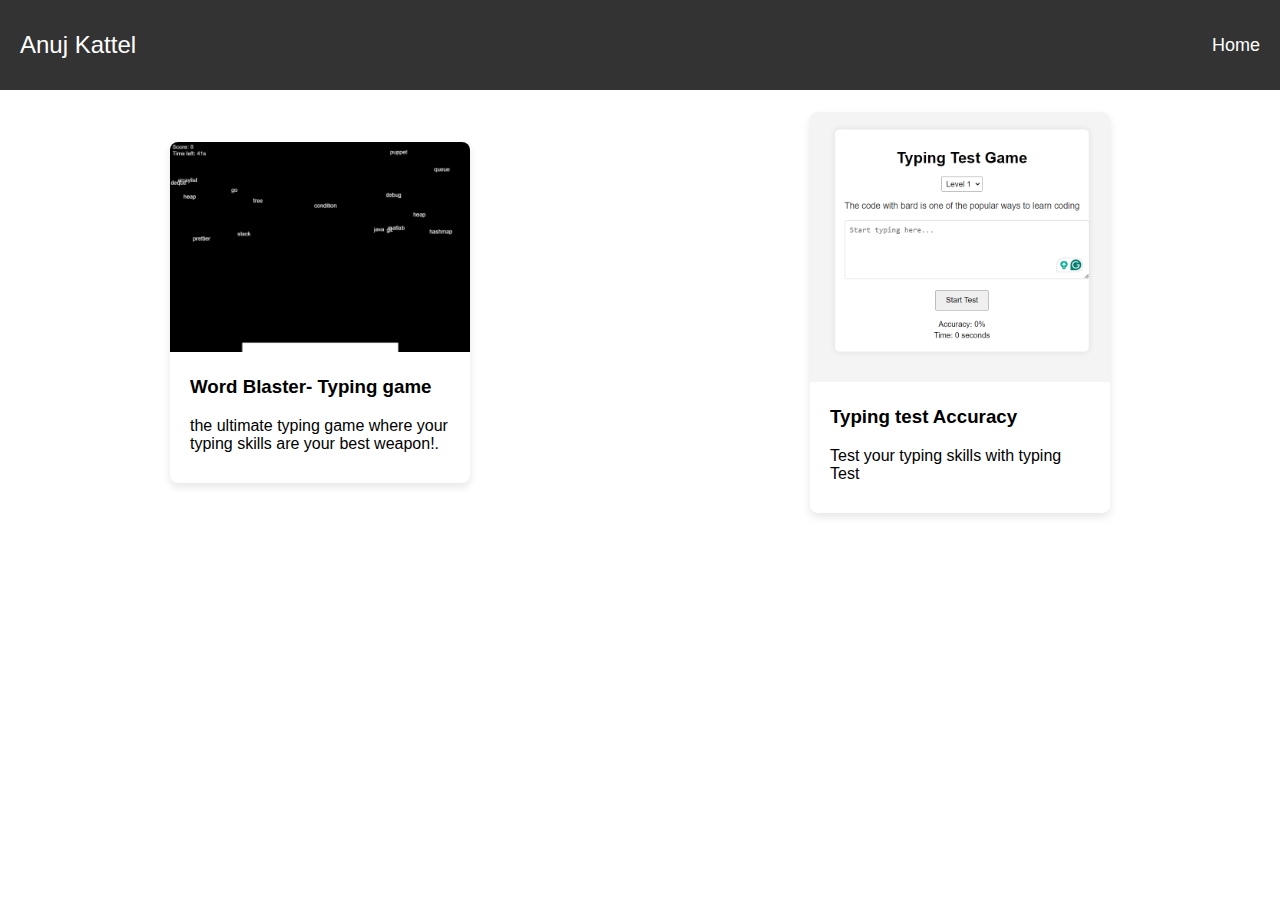
<file: index.html>
<!DOCTYPE html>
<html lang="en">

<head>
    <meta charset="UTF-8">
    <meta name="viewport" content="width=device-width, initial-scale=1.0">
    <title>Navbar with Slider</title>
    <link rel="stylesheet" href="./css/index.css">
</head>

<body>
    <nav class="navbar">
            <a href="/" class="brand">Anuj Kattel</a>
            <ul class="nav-links">
                <li><a href="/">Home</a></li>
            </ul>
    </nav>
    <div class="container">
        <a href="./wordblaster.html" target="_blank" class="card">
            <img src="./images/image.png" alt="Card 1">
            <div class="card-content">
                <h3>Word Blaster- Typing game</h3>
                <p>the ultimate typing game where your typing skills are your best weapon!.</p>
            </div>
        </a>
        <a href="./wordptyper.html" class="card" target="_blank">
            <img src="./images/image2.png" alt="Card 2">
            <div class="card-content">
                <h3>Typing test Accuracy</h3>
                <p>Test your typing skills with typing Test</p>
            </div>
        </a>
    </div>
</body>

</html>
</file>
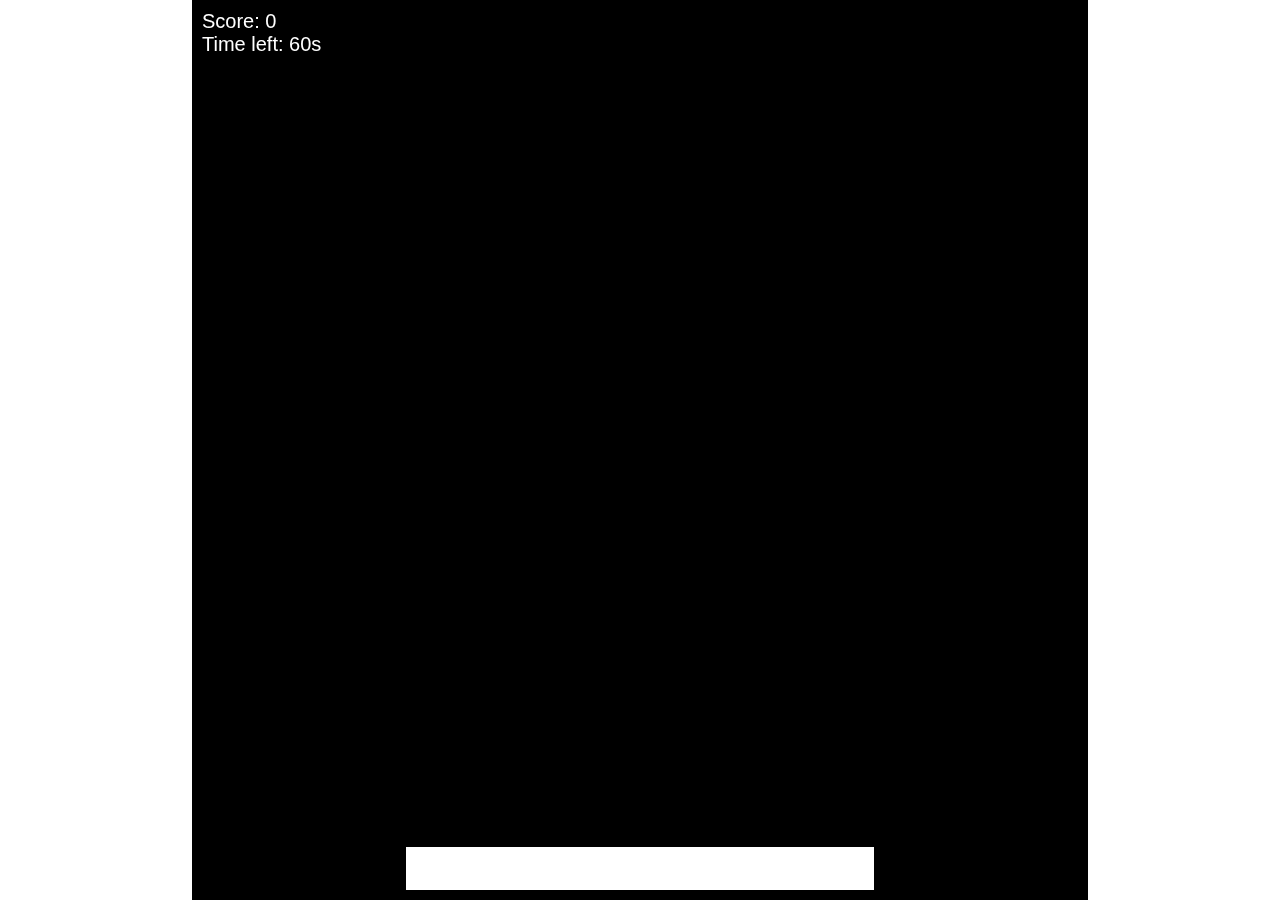
<file: wordblaster.html>
<!DOCTYPE html>
<html lang="en">
<head>
    <meta charset="UTF-8">
    <meta name="viewport" content="width=device-width, initial-scale=1.0">
    <link rel="stylesheet" href="./css/style.css">
    <meta name="description" content="Word Blaster - Typing Game. Improve your typing speed and accuracy while blasting words away in this fast-paced and fun typing shooter game.">
    <meta name="keywords" content="Word Blaster, Typing game, Typing practice, Typing skills, Typing speed, Typing accuracy, Typing challenge, Educational game, Typing shooter, Keyboard skills, Typing fun, Typing improvement, Word game, Typing test, Fast typing, Typing adventure, Typing lessons, Typing defense, Interactive typing, Typing competition">
    <title>Word Blaster - Typing Game</title>
    <script data-ad-client="ca-pub-5862072578804815" async src="https://pagead2.googlesyndication.com/pagead/js/adsbygoogle.js"></script>
</head>
<body>
    <div class="container">
        <div class="ad left-ad">
            <!-- Google AdSense Code for Left Ad -->
            <ins class="adsbygoogle"
                 style="display:block; width:100%; height:100%;"
                 data-ad-client="ca-pub-5862072578804815"
                 data-ad-slot="YOUR_AD_SLOT_ID"
                 data-ad-format="auto"
                 data-full-width-responsive="true"></ins>
            <script>
                (adsbygoogle = window.adsbygoogle || []).push({});
            </script>
        </div>
        <div class="game-area">
            <canvas id="gameCanvas"></canvas>
            <div class="hud">
                <div id="score">Score: 0</div>
                <div id="timer">Time left: 60s</div>
            </div>
            <input type="text" id="typingInput" autofocus>
            <div id="gameOverScreen">
                <div id="finalScore"></div>
                <button id="restartButton" onclick="restartGame()">Restart</button>
            </div>
        </div>
        <div class="ad right-ad">
            <!-- Google AdSense Code for Right Ad -->
            <ins class="adsbygoogle"
                 style="display:block; width:100%; height:100%;"
                 data-ad-client="ca-pub-5862072578804815"
                 data-ad-slot="YOUR_AD_SLOT_ID"
                 data-ad-format="auto"
                 data-full-width-responsive="true"></ins>
            <script>
                (adsbygoogle = window.adsbygoogle || []).push({});
            </script>
        </div>
    </div>
    <script src="./js/app.js"></script>
</body>
</html>
</file>
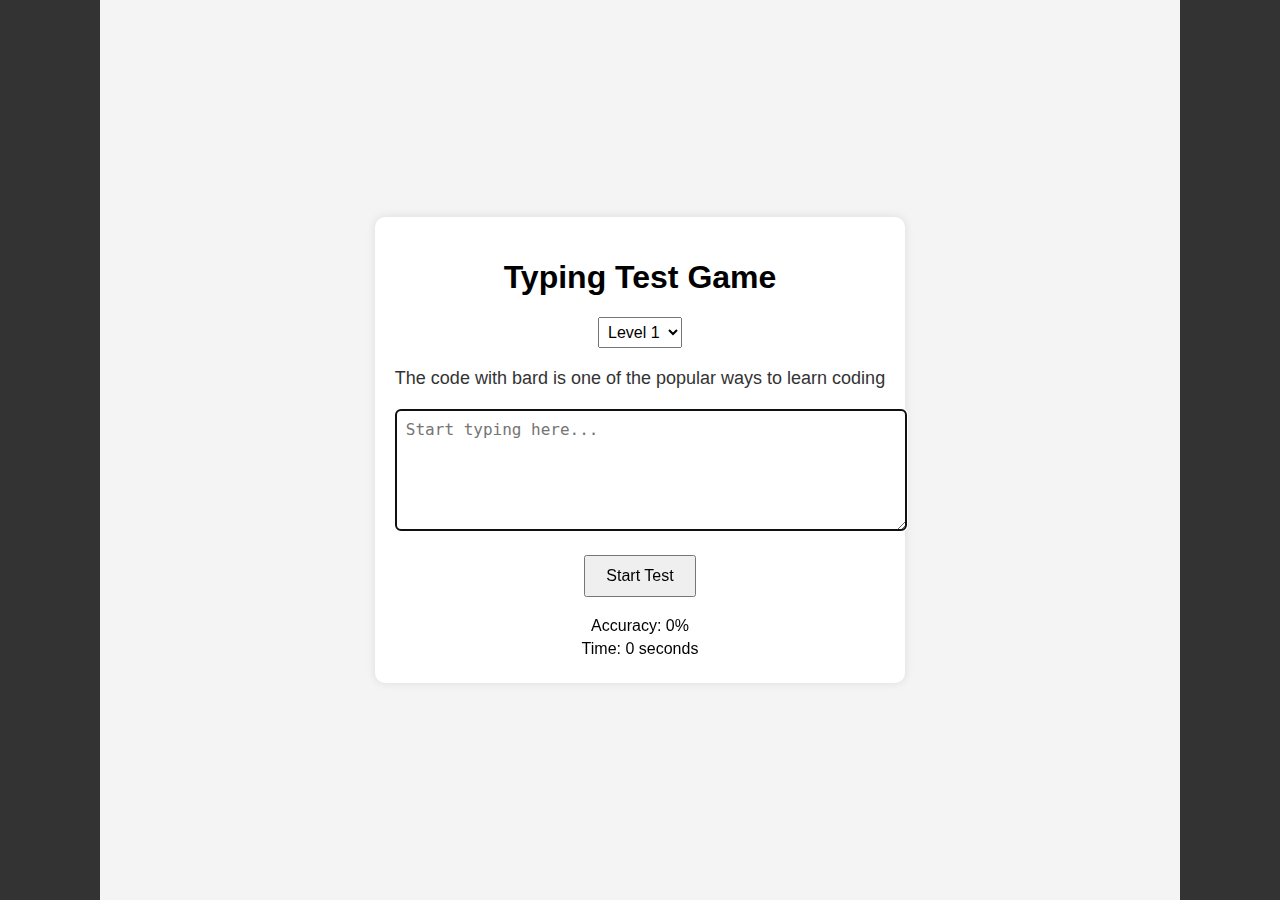
<file: wordptyper.html>
<!DOCTYPE html>
<html lang="en">
<head>
    <meta charset="UTF-8">
    <meta name="viewport" content="width=device-width, initial-scale=1.0">
    <title>Typing Test Game</title>
    <link rel="stylesheet" href="./css/word.css">
    <script data-ad-client="ca-pub-5862072578804815" async src="https://pagead2.googlesyndication.com/pagead/js/adsbygoogle.js"></script>
</head>
<body>
    <div class="container">
        <div class="ad ad-left">
            <ins class="adsbygoogle"
                 style="display:block; width:100%; height:100%;"
                 data-ad-client="ca-pub-5862072578804815"
                 data-ad-slot="YOUR_AD_SLOT_ID"
                 data-ad-format="auto"
                 data-full-width-responsive="true"></ins>
            <!-- Left ad code goes here -->
            <script data-ad-client="ca-pub-5862072578804815" async src="https://pagead2.googlesyndication.com/pagead/js/adsbygoogle.js"></script>
        </div>
        <div class="ad ad-right">
            <!-- Right ad code goes here -->
            <script data-ad-client="ca-pub-5862072578804815" async src="https://pagead2.googlesyndication.com/pagead/js/adsbygoogle.js"></script>
        </div>
        <h1>Typing Test Game</h1>
        <select id="levelSelector" class="level-selector">
            <option value="1">Level 1</option>
            <option value="2">Level 2</option>
            <option value="3">Level 3</option>
            <option value="4">Level 4</option>
        </select>
        <div id="textToType" class="text-to-type"></div>
        <textarea id="typedText" class="typed-text" placeholder="Start typing here..." autofocus></textarea>
        <button id="startButton" class="start-button">Start Test</button>
        <div id="results" class="results">
            <p>Accuracy: <span id="accuracy">0</span>%</p>
            <p>Time: <span id="timeTaken">0</span> seconds</p>
        </div>
    </div>
    <script src="./js/word.js"></script>
</body>
</html>
</file>
<file: css/index.css>
body {
    font-family: Arial, sans-serif;
    margin: 0;
    padding: 0;
    box-sizing: border-box;
}

.navbar {
    background-color: #333;
    color: white;
    padding: 10px 0;
    height: 10vh;
    display: flex;
    justify-content: space-between;
    align-items: center;
    padding: 0 20px;
}

.navbar .brand {
    font-size: 24px;
    text-decoration: none;
    color: white;
}

.navbar .nav-links {
    list-style: none;
    display: flex;
    margin: 0;
    padding: 0;
}

.navbar .nav-links li {
    margin-left: 20px;
}

.navbar .nav-links a {
    text-decoration: none;
    color: white;
    font-size: 18px;
}

.container {
    display: flex;
    justify-content: space-around;
    align-items: center;
    flex-wrap: wrap;
}

.card {
    width: 300px;
    margin-top: 22px;
    margin-bottom: 20px;
    box-shadow: 0 4px 8px rgba(0, 0, 0, 0.1);
    border-radius: 8px;
    overflow: hidden;
    text-decoration: none;
    /* Removes default underline for links */
    color: inherit;
    /* Inherits the text color from the parent */
    transition: transform 0.3s ease;
    /* Smooth transition effect */
}

.card:hover {
    transform: translateY(-5px);
    /* Lifts the card slightly on hover */
}

.card img {
    width: 100%;
    height: auto;
}

.card-content {
    padding: 20px;
}

.card-content h3 {
    margin-top: 0;
}

.card-content p {
    margin-bottom: 10px;
}
</file>
<file: css/style.css>
body {
    margin: 0;
    padding: 0;
    display: flex;
    justify-content: center;
    align-items: center;
    height: 100vh;
    background-color: #000;
    color: #fff;
    font-family: Arial, sans-serif;
}

.container {
    display: flex;
    width: 100%;
    height: 100%;
}

.ad {
    width: 15vw;
    height: 100%;
    display: flex;
    justify-content: center;
    align-items: center;
    background-color: #fff;
}

.game-area {
    width: 70vw;
    height: 100%;
    position: relative;
    display: flex;
    justify-content: center;
    align-items: center;
    background-color: #000;
}

canvas {
    display: block;
    width: 100%;
    height: 100%;
}

.hud {
    position: absolute;
    top: 10px;
    left: 10px;
    font-size: 20px;
    z-index: 10;
}

#typingInput {
    position: absolute;
    bottom: 10px;
    left: 50%;
    transform: translateX(-50%);
    width: 50%;
    padding: 10px;
    font-size: 20px;
    border: none;
    outline: none;
    z-index: 10;
}

#gameOverScreen {
    display: none;
    position: absolute;
    top: 50%;
    left: 50%;
    transform: translate(-50%, -50%);
    text-align: center;
    z-index: 10;
}

#finalScore {
    font-size: 30px;
    margin-bottom: 20px;
}

#restartButton {
    padding: 10px 20px;
    font-size: 20px;
    background-color: #007BFF;
    color: white;
    border: none;
    cursor: pointer;
}

#restartButton:hover {
    background-color: #0056b3;
}
</file>
<file: css/word.css>
/* word.css */
body {
    font-family: Arial, sans-serif;
    display: flex;
    justify-content: center;
    align-items: center;
    height: 100vh;
    margin: 0;
    background-color: #f4f4f4;
}

.container {
    text-align: center;
    background: white;
    padding: 20px;
    border-radius: 10px;
    box-shadow: 0 0 10px rgba(0, 0, 0, 0.1);
}

.level-selector {
    margin-bottom: 20px;
    padding: 5px;
    font-size: 16px;
}

.text-to-type {
    font-size: 18px;
    margin-bottom: 20px;
    color: #333;
}

.typed-text {
    width: 100%;
    height: 100px;
    font-size: 16px;
    padding: 10px;
    border: 1px solid #ccc;
    border-radius: 5px;
    margin-bottom: 20px;
}

.start-button {
    padding: 10px 20px;
    font-size: 16px;
    cursor: pointer;
}

.results {
    margin-top: 20px;
}

.results p {
    font-size: 16px;
    margin: 5px 0;
}
.ad {
    position: fixed;
    top: 0;
    height: 100%;
    width: 100px; /* Adjust width as needed */
    z-index: 1000; /* Ensure it's above other content */
}

.ad-left {
    left: 0;
    background-color: #333;

}

.ad-right {
    right: 0;
    background-color: #333;

}

.container {
    /* Your existing container styles */
    margin-left: 120px; /* Adjust to accommodate ad width */
    margin-right: 120px; /* Adjust to accommodate ad width */
}
</file>
